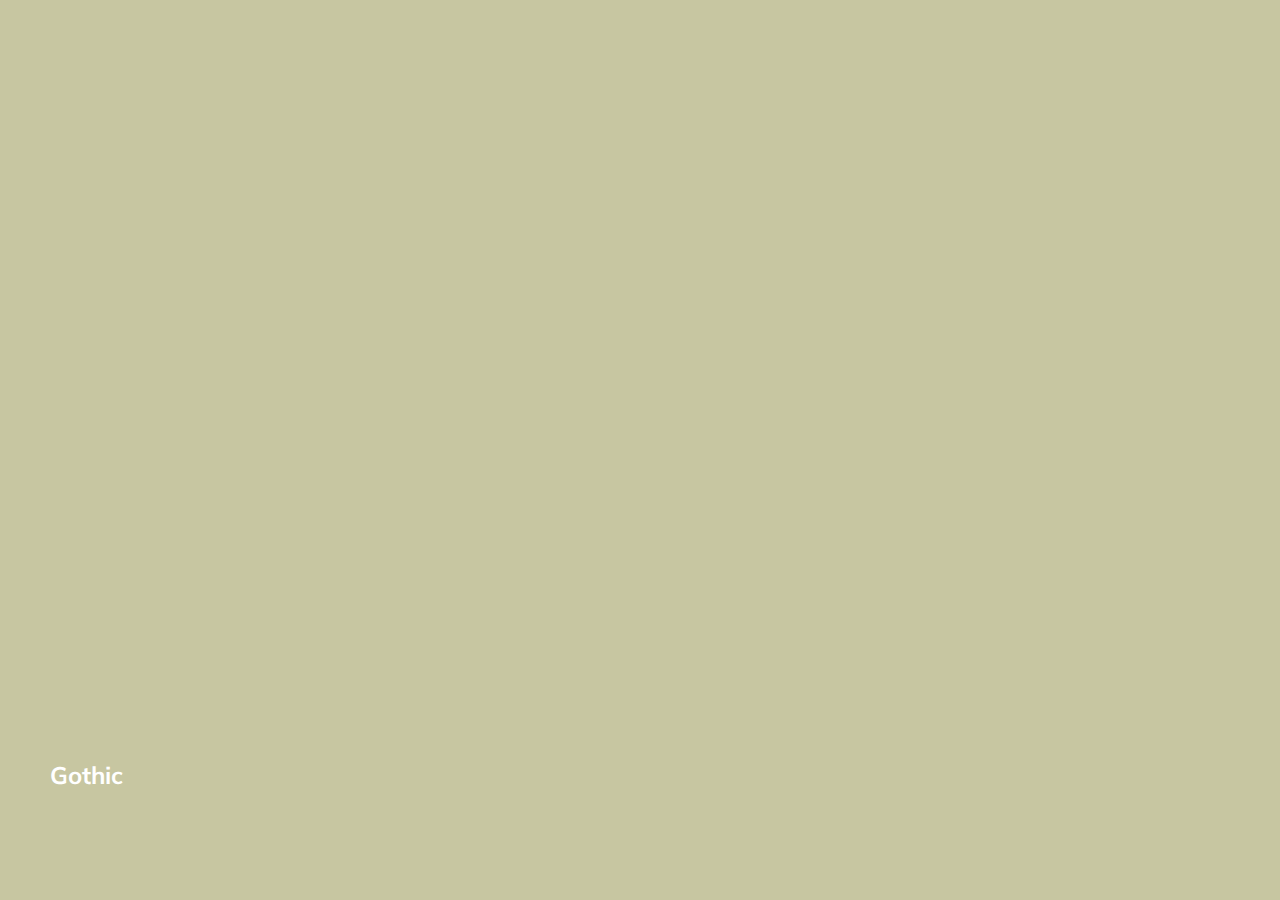
<file: 01-cards/index.html>
<!DOCTYPE html>
<html lang="en">
<head>
  <meta charset="UTF-8" />
  <meta name="viewport" content="width=device-width, initial-scale=1.0" />
  <link rel="stylesheet" href="styles.css" />
  <title>Карточки | Проект 1</title>
</head>
<body>
<div class="container">
  <div
      class="slide"
      style="background-image: url('https://plus.unsplash.com/premium_photo-1677355910076-a244f491885c?q=80&w=1864&auto=format&fit=crop&ixlib=rb-4.0.3&ixid=M3wxMjA3fDB8MHxwaG90by1wYWdlfHx8fGVufDB8fHx8fA%3D%3D');"
  >
    <h3>Gothic</h3>
  </div>
  <div
      class="slide"
      style="
          background-image: url('https://images.unsplash.com/photo-1595841044697-86e94ea53c77?q=80&w=1770&auto=format&fit=crop&ixlib=rb-4.0.3&ixid=M3wxMjA3fDB8MHxwaG90by1wYWdlfHx8fGVufDB8fHx8fA%3D%3D');
        "
  >
    <h3>Baroque</h3>
  </div>
  <div
      class="slide"
      style="
          background-image: url('https://images.unsplash.com/photo-1699454030717-c611ef4a315f?q=80&w=1770&auto=format&fit=crop&ixlib=rb-4.0.3&ixid=M3wxMjA3fDB8MHxwaG90by1wYWdlfHx8fGVufDB8fHx8fA%3D%3D');
        "
  >
    <h3>Classicism</h3>
  </div>
  <div
      class="slide"
      style="
          background-image: url('https://images.unsplash.com/photo-1658329763513-0dcc1634cedc?q=80&w=1770&auto=format&fit=crop&ixlib=rb-4.0.3&ixid=M3wxMjA3fDB8MHxwaG90by1wYWdlfHx8fGVufDB8fHx8fA%3D%3D');
        "
  >
    <h3>Modernism</h3>
  </div>
  <div
      class="slide"
      style="
          background-image: url('https://images.unsplash.com/photo-1666021642110-ad65d8b36a6b?q=80&w=1770&auto=format&fit=crop&ixlib=rb-4.0.3&ixid=M3wxMjA3fDB8MHxwaG90by1wYWdlfHx8fGVufDB8fHx8fA%3D%3D');
        "
  >
    <h3>Antique</h3>
  </div>
</div>
<script src="app.js"></script>
</body>
</html>
</file>
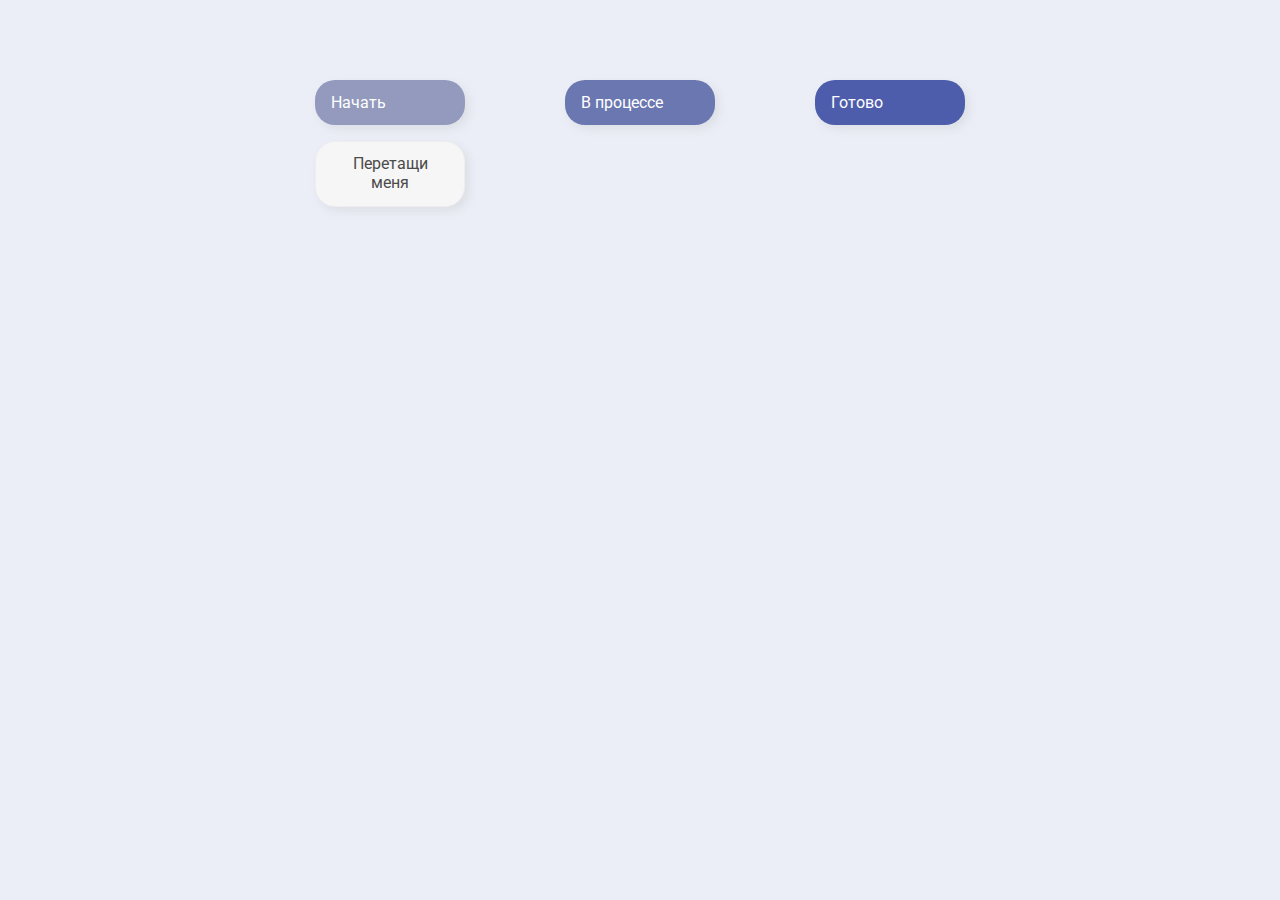
<file: 02-drag-n-drop/index.html>
<!DOCTYPE html>
<html lang="en">
  <head>
    <meta charset="UTF-8" />
    <meta name="viewport" content="width=device-width, initial-scale=1.0" />
    <link rel="stylesheet" href="styles.css" />
    <title>Drag & Drop</title>
  </head>
  <body>
    <div>
      <div class="row">
        <div class="col-header start">Начать</div>
        <div class="col-header progress">В процессе</div>
        <div class="col-header done">Готово</div>
      </div>

      <div class="row">
        <div class="placeholder">
          <div class="item" draggable="true">Перетащи меня</div>
        </div>
        <div class="placeholder"></div>
        <div class="placeholder"></div>
      </div>
    </div>

    <script src="app.js"></script>
  </body>
</html>
</file>
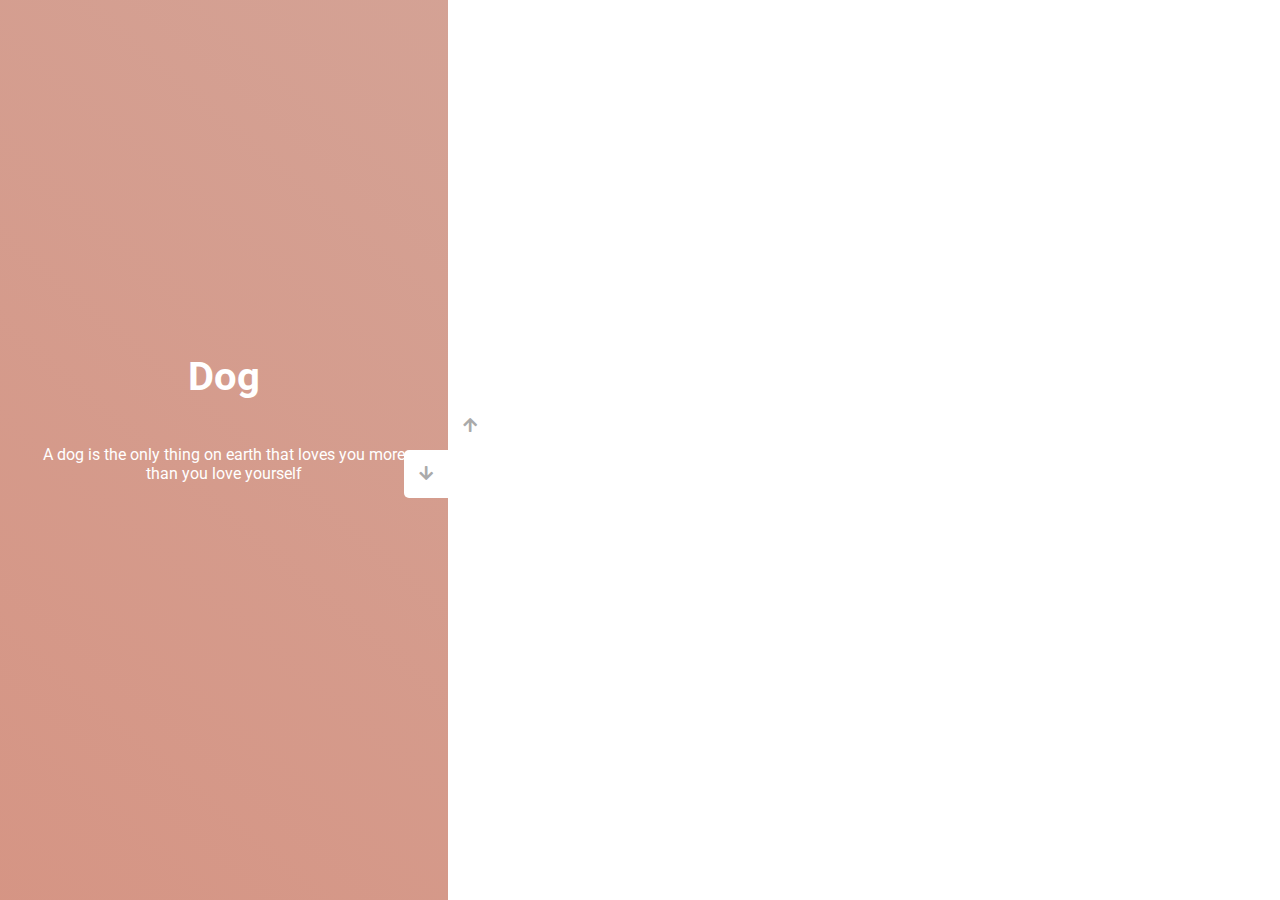
<file: 03-slider/index.html>
<!DOCTYPE html>
<html lang="en">
  <head>
    <meta charset="UTF-8" />
    <meta name="viewport" content="width=device-width, initial-scale=1.0" />
    <link
      rel="stylesheet"
      href="https://cdnjs.cloudflare.com/ajax/libs/font-awesome/5.15.1/css/all.min.css"
    />
    <link rel="stylesheet" href="style.css" />
    <title>Слайдер | Проект 3</title>
  </head>
  <body>
    <div class="container">
      <div class="sidebar">
        <div
          style="
            background: linear-gradient(229.99deg, #b6b7bf -26%, #9fa5c2 145%);
          "
        >
          <h1>Bear</h1>
          <p>A bear teaches us that if the heart is true, it doesn't matter much if an ear drops off</p>
        </div>
        <div
          style="
            background: linear-gradient(215.32deg, #2e5882 -1%, #154b82 124%);
          "
        >
          <h1>Fox</h1>
          <p>The fox will cover everything with a tail</p>
        </div>
        <div
          style="
            background: linear-gradient(221.87deg, #759642 1%, #6b962a 128%);
          "
        >
          <h1>Raccoon</h1>
          <p>A raccoon is a weak, defenseless creature from which it is impossible to escape</p>
        </div>
        <div
          style="
            background: linear-gradient(220.16deg, #848257 -8%, #878446 138%);
          "
        >
          <h1>Sheep</h1>
          <p>It is better to have a lion at the head of an army of sheep, than a sheep at the head of an army of lions</p>
        </div>
        <div
          style="
            background: linear-gradient(220.16deg, #d4a396 -8%, #d6907e 138%);
          "
        >
          <h1>Dog</h1>
          <p>A dog is the only thing on earth that loves you more than you love yourself</p>
        </div>
      </div>
      <div class="main-slide">
        <div
          style="
            background-image: url('https://images.unsplash.com/photo-1561037404-61cd46aa615b?q=80&w=1770&auto=format&fit=crop&ixlib=rb-4.0.3&ixid=M3wxMjA3fDB8MHxwaG90by1wYWdlfHx8fGVufDB8fHx8fA%3D%3D');
          "
        ></div>
        <div
          style="
            background-image: url('https://images.unsplash.com/photo-1484557985045-edf25e08da73?q=80&w=1973&auto=format&fit=crop&ixlib=rb-4.0.3&ixid=M3wxMjA3fDB8MHxwaG90by1wYWdlfHx8fGVufDB8fHx8fA%3D%3D');
          "
        ></div>
        <div
          style="
            background-image: url('https://images.unsplash.com/photo-1497752531616-c3afd9760a11?q=80&w=1770&auto=format&fit=crop&ixlib=rb-4.0.3&ixid=M3wxMjA3fDB8MHxwaG90by1wYWdlfHx8fGVufDB8fHx8fA%3D%3D');
          "
        ></div>
        <div
          style="
            background-image: url('https://images.unsplash.com/photo-1474511320723-9a56873867b5?q=80&w=1772&auto=format&fit=crop&ixlib=rb-4.0.3&ixid=M3wxMjA3fDB8MHxwaG90by1wYWdlfHx8fGVufDB8fHx8fA%3D%3D');
          "
        ></div>
        <div
          style="
            background-image: url('https://images.unsplash.com/photo-1589656966895-2f33e7653819?q=80&w=1770&auto=format&fit=crop&ixlib=rb-4.0.3&ixid=M3wxMjA3fDB8MHxwaG90by1wYWdlfHx8fGVufDB8fHx8fA%3D%3D');
          "
        ></div>
      </div>
      <div class="controls">
        <button class="down-button">
          <i class="fas fa-arrow-down"></i>
        </button>
        <button class="up-button">
          <i class="fas fa-arrow-up"></i>
        </button>
      </div>
    </div>
    <script src="app.js"></script>
  </body>
</html>
</file>
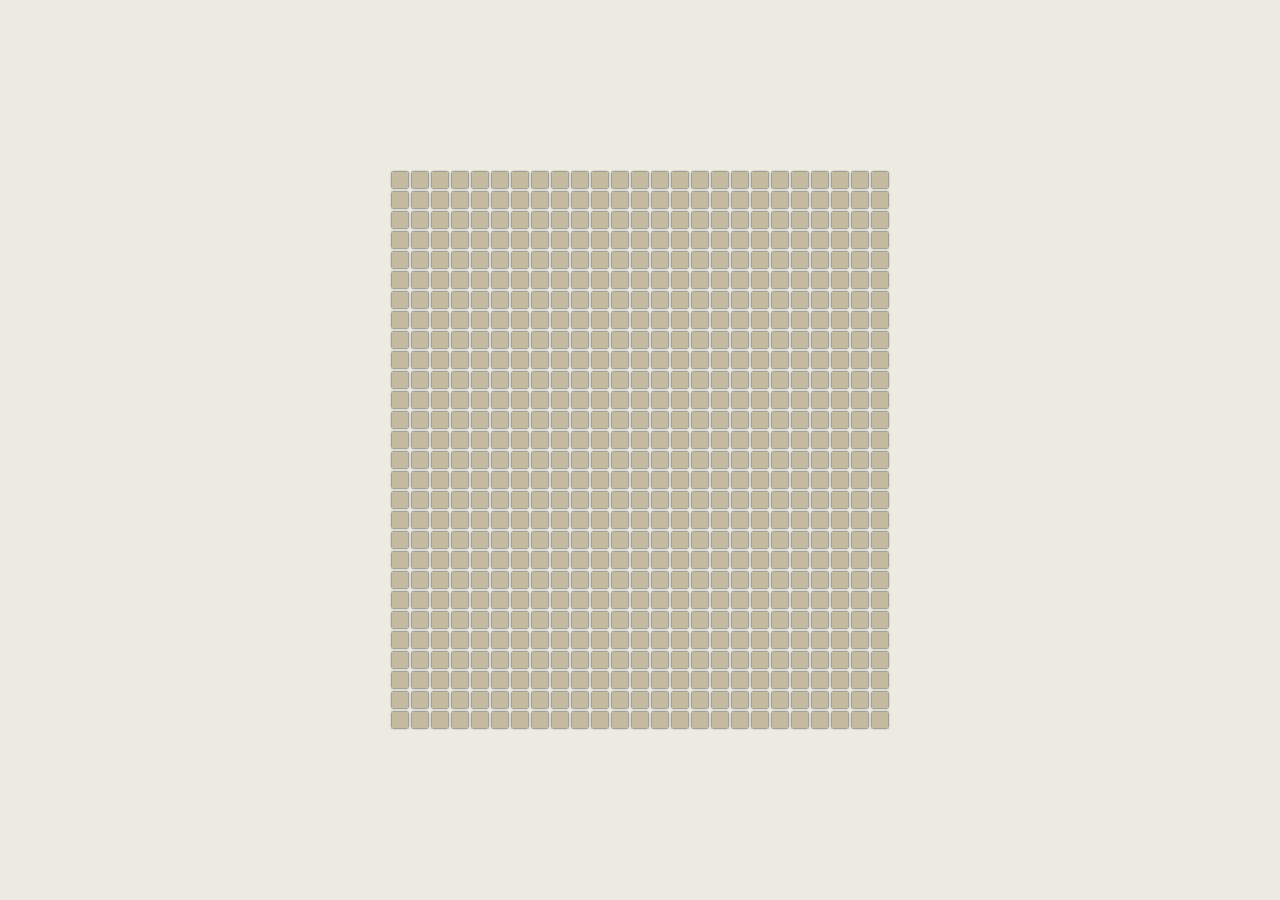
<file: 04-board/index.html>
<!DOCTYPE html>
<html lang="en">
  <head>
    <meta charset="UTF-8" />
    <meta name="viewport" content="width=device-width, initial-scale=1.0" />
    <link rel="stylesheet" href="styles.css" />
    <title>Доска | Проект 4</title>
  </head>
  <body>
    <div class="container" id="board"></div>
    <script src="app.js"></script>
  </body>
</html>
</file>
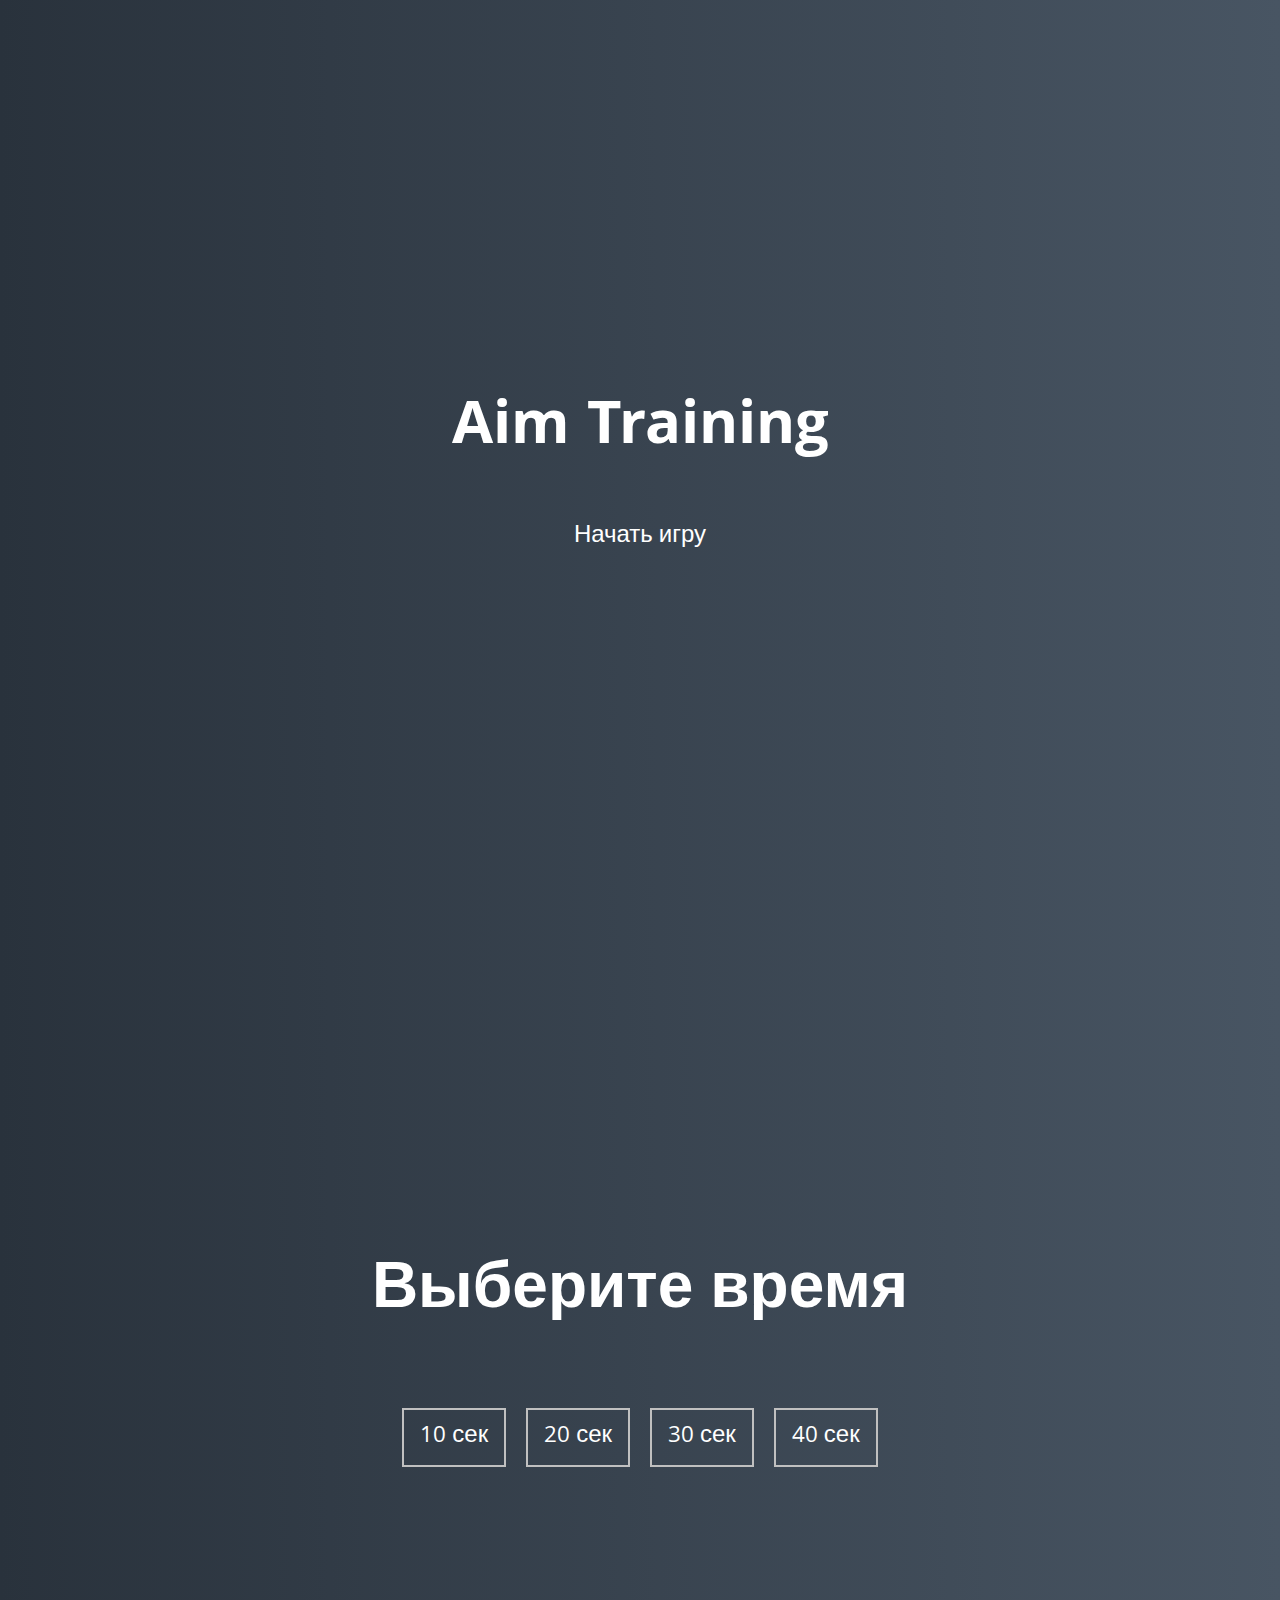
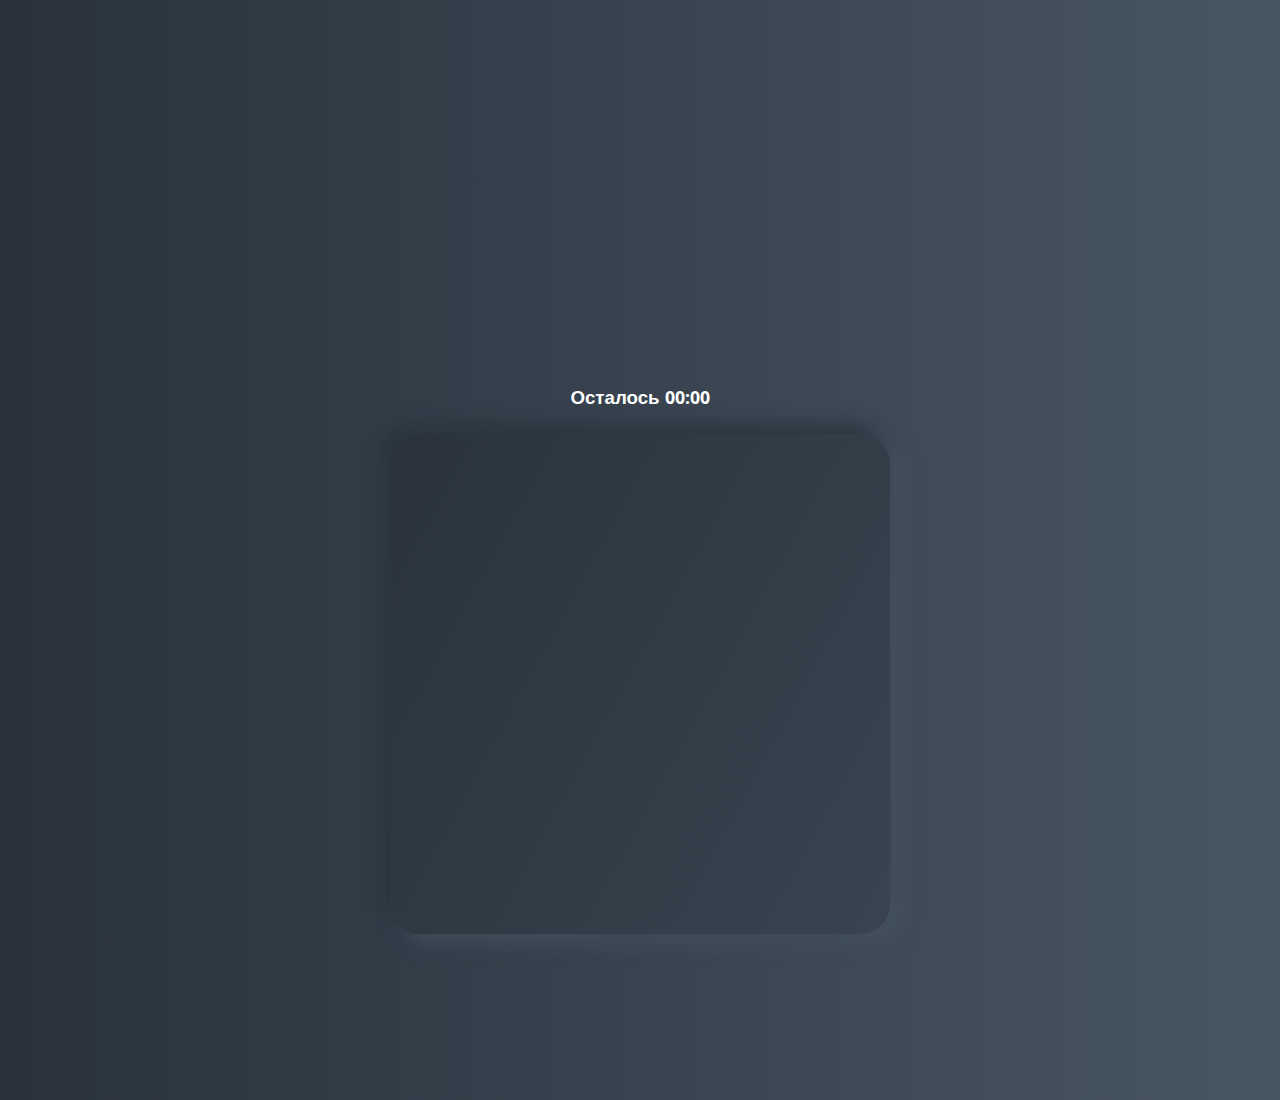
<file: 05-mini-game/index.html>
<!DOCTYPE html>
<html lang="en">
  <head>
    <meta charset="UTF-8" />
    <meta name="viewport" content="width=device-width, initial-scale=1.0" />
    <link rel="stylesheet" href="styles.css" />
    <title>Aim Training | Проект 5</title>
  </head>
  <body>
    <div class="screen">
      <h1>Aim Training</h1>
      <a href="#" class="start" id="start">Начать игру</a>
    </div>

    <div class="screen">
      <h1>Выберите время</h1>
      <ul class="time-list" id="time-list">
        <li>
          <button class="time-btn" data-time="10">
            10 сек
          </button>
        </li>
        <li>
          <button class="time-btn" data-time="20">
            20 сек
          </button>
        </li>
        <li>
          <button class="time-btn" data-time="30">
            30 сек
          </button>
        </li>
        <li>
          <button class="time-btn" data-time="40">
            40 сек
          </button>
        </li>
      </ul>
    </div>

    <div class="screen">
      <h3>Осталось <span id="time">00:00</span></h3>
      <div class="board" id="board"></div>
    </div>

    <script src="app.js"></script>
  </body>
</html>
</file>
<file: 01-cards/styles.css>
@import url('https://fonts.googleapis.com/css?family=Muli&display=swap'); 

* {
  box-sizing: border-box;
}

body {
  font-family: 'Muli', sans-serif;
  overflow: hidden;
  margin: 0;
  background: #c7c6a1;
  height: 100vh;
  display: flex;
  justify-content: center;
  align-items: center;
}

.container {
  width: 100%;
  display: flex;
  padding: 0 20px;
}

.slide {
  height: 80vh;
  border-radius: 20px;
  margin: 10px;
  cursor: pointer;
  color: #fff;
  flex: 1;
  background-size: cover;
  background-position: center;
  background-repeat: no-repeat;
  position: relative;
  transition: all 500ms ease-in-out;
}

.slide h3 {
  position: absolute;
  font-size: 24px;
  bottom: 20px;
  left: 20px;
  margin: 0;
  opacity: 0;
}

.slide.active{
  flex: 10;

}

.slide.slide.active h3{
  opacity: 1;
  transition: opasity 0.3s ease-in 0.4s;
}
</file>
<file: 02-drag-n-drop/styles.css>
@import url("https://fonts.googleapis.com/css?family=Roboto&display=swap");

* {
  box-sizing: border-box;
}

body {
  font-family: "Roboto", sans-serif;
  background-color: #ebeef7;
  display: flex;
  padding-top: 5rem;
  justify-content: center;
  overflow: hidden;
  margin: 0;
}

.row {
  display: flex;
  width: 650px;
  justify-content: space-between;
  margin-bottom: 1rem;
}

.col-header {
  width: 150px;
  box-shadow: 4px 4px 9px rgba(198, 198, 198, 0.36);
  border-radius: 20px;
  padding: 0.8rem 1rem;
  color: #fff;
}

.item {
  width: 150px;
  height: 66px;
  border: 1px solid #eee;
  box-shadow: 4px 4px 9px rgba(198, 198, 198, 0.36);
  border-radius: 20px;
  background: #f7f6f7;
  padding: 0.8rem 1rem;
  color: #4c4b4b;
  text-align: center;
  cursor: grab;
}

.item:active {
  cursor: grabbing;
}

.placeholder {
  width: 150px;
  height: 66px;
}

.start {
  background-color: #939abd;
}

.progress {
  background-color: #6b77b0;
}

.done {
  background-color: #4d5dab;
}

.hold {
  border: 5px solid #b3c5f2;
}

.hide {
  display: none;
}

.hovered {
  border-top: 2px solid #5e73a6;
}
</file>
<file: 03-slider/style.css>
@import url("https://fonts.googleapis.com/css?family=Roboto&display=swap");

* {
  box-sizing: border-box;
  margin: 0;
  padding: 0;
}

body {
  font-family: "Roboto", sans-serif;
  height: 100vh;
}

.container {
  position: relative;
  overflow: hidden;
  width: 100vw;
  height: 100vh;
}

.sidebar {
  height: 100%;
  width: 35%;
  position: absolute;
  top: 0;
  left: 0;
  transition: transform 0.5s ease-in-out;
  display: table;
}

.sidebar > div {
  height: 100%;
  width: 100%;
  display: flex;
  flex-direction: column;
  align-items: center;
  justify-content: center;
  color: #fff;
}

.sidebar h1 {
  font-size: 40px;
  margin-bottom: 10px;
  margin-top: -30px;
}

.main-slide {
  height: 100%;
  position: absolute;
  top: 0;
  left: 35%;
  width: 65%;
  transition: transform 0.5s ease-in-out;
}

.main-slide > div {
  background-repeat: no-repeat;
  background-size: cover;
  background-position: center center;
  height: 100%;
  width: 100%;
}

button {
  background-color: #fff;
  border: none;
  color: #aaa;
  cursor: pointer;
  font-size: 16px;
  padding: 15px;
}

button:hover {
  color: #222;
}

button:focus {
  outline: none;
}

.container .controls button {
  position: absolute;
  left: 35%;
  top: 50%;
  z-index: 100;
}

.container .controls .down-button {
  transform: translateX(-100%);
  border-top-left-radius: 5px;
  border-bottom-left-radius: 5px;
}

.container .controls .up-button {
  transform: translateY(-100%);
  border-top-right-radius: 5px;
  border-bottom-right-radius: 5px;
}

.sidebar p {
  text-align: center;
  vertical-align: middle;
  display: table-cell;
  margin: 35px;
}
</file>
<file: 04-board/styles.css>
* {
  box-sizing: border-box;
}

body {
  background-color: #edeae1;
  display: flex;
  align-items: center;
  justify-content: center;
  height: 100vh;
  overflow: hidden;
  margin: 0;
}

.container {
  display: flex;
  justify-content: center;
  align-items: center;
  flex-wrap: wrap;
  max-width: 500px;
}

.square {
  width: 16px;
  height: 16px;
  background: #c4ba9f;
  margin: 2px;
  box-shadow: 0 0 2px #000;
  transition: 2s ease;
}

.square:hover {
  transition-duration: 0s;
}
</file>
<file: 05-mini-game/styles.css>
@import url("https://fonts.googleapis.com/css?family=Khula&display=swap");

* {
  box-sizing: border-box;
}

body {
  color: #fff;
  font-family: "Khula", sans-serif;
  height: 100vh;
  overflow: hidden;
  margin: 0;
  text-align: center;
}

a {
  color: #fff;
  text-decoration: none;
}

a:hover {
  color: #16d9e3;
}

.start {
  font-size: 1.5rem;
}

h1 {
  line-height: 1.4;
  font-size: 4rem;
}

.screen {
  display: flex;
  flex-direction: column;
  align-items: center;
  justify-content: center;
  height: 100vh;
  width: 100vw;
  transition: margin 0.5s ease-out;
  background: linear-gradient(90deg, #29323c 0%, #485563 100%);
}

.screen.up {
  margin-top: -100vh;
}

.time-list {
  display: flex;
  flex-wrap: wrap;
  justify-content: center;
  list-style: none;
  padding: 0;
}

.time-list li {
  margin: 10px;
}

.time-btn {
  background-color: transparent;
  border: 2px solid #c0c0c0;
  color: #fff;
  cursor: pointer;
  font-family: inherit;
  padding: 0.5rem 1rem;
  font-size: 1.5rem;
}

.time-btn:hover {
  border: 2px solid #16d9e3;
  color: #16d9e3;
}

.hide {
  opacity: 0;
}

.primary {
  color: #16d9e3;
}

.board {
  display: flex;
  justify-content: center;
  align-items: center;
  position: relative;
  width: 500px;
  height: 500px;
  background: linear-gradient(118.38deg, #29323c -4.6%, #485563 200.44%);
  box-shadow: -8px -8px 20px #2a333d, 10px 7px 20px #475462;
  border-radius: 30px;
  overflow: hidden;
}

.circle {
  position: absolute;
  border-radius: 50%;
  cursor: pointer;
}
</file>
